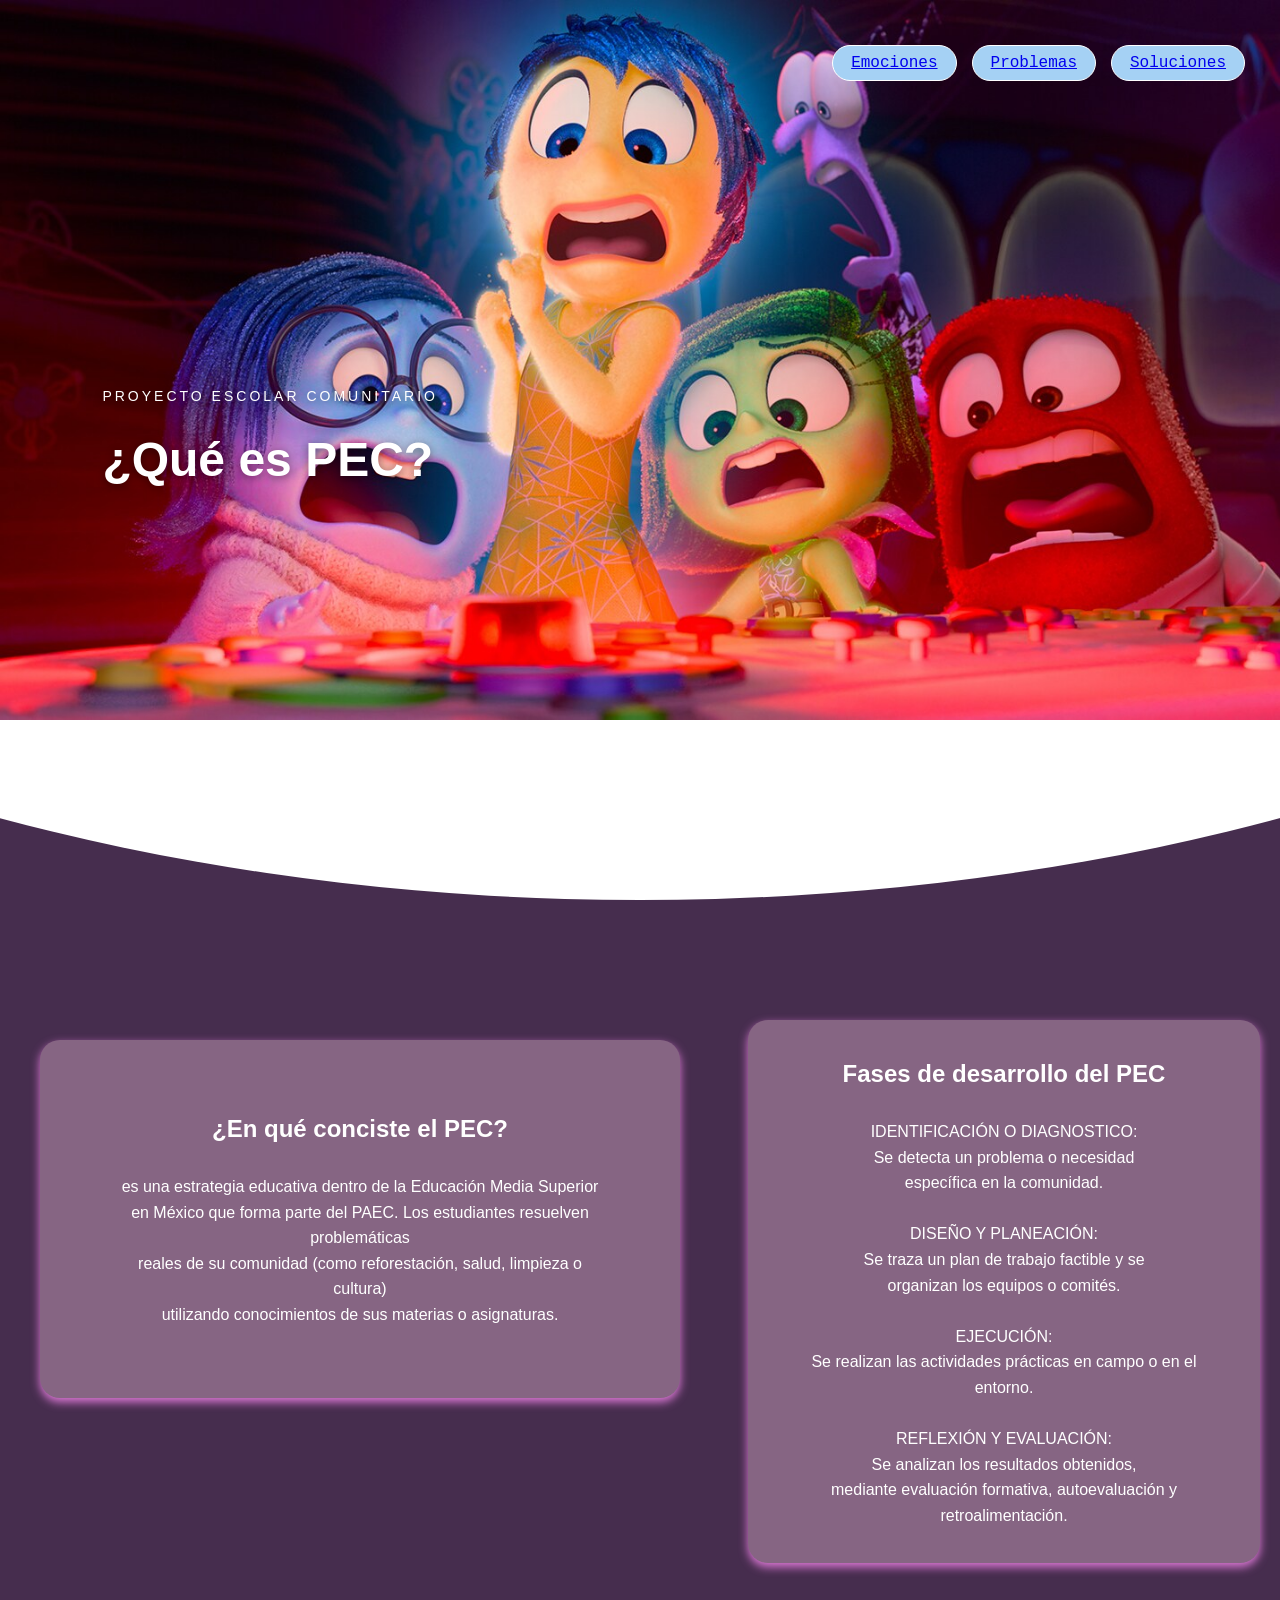
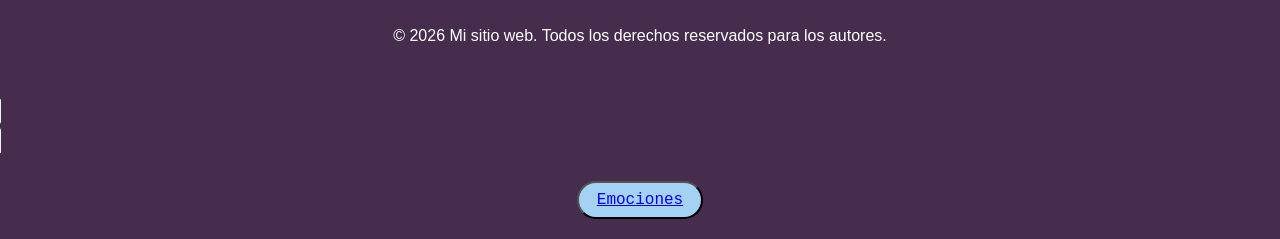
<file: index.html>
<!DOCTYPE html>
<html lang="en">
<head>
    <meta charset="UTF-8">
    <meta name="viewport" content="width=device-width, initial-scale=1.0">
    <title>Ejercicio de Maquetacion: Karla y Justin.</title>
    <link rel="stylesheet" href="estilos.css">
</head>
<body>
    <div class="portada">
        <nav class="menu-superior">
            <button><a href="emociones.html">Emociones</a></button>
            <button> <a href="problemas.html">Problemas</a></button>
            <button><a href="soluciones.html">Soluciones</a></button>
        </nav>
    <img src="img intensa.jpeg">
    </div>
    <div class="texto-portada">
        <p>PROYECTO ESCOLAR COMUNITARIO</p>
        <h1>¿Qué es PEC?</h1>
    </div>
    </header>
<main>
    <section>
       <div class="tarjeta">
    <h2> Fases de desarrollo del PEC</h2><br>
    <p>
            IDENTIFICACIÓN O DIAGNOSTICO:<br>
            Se detecta un problema o necesidad <br>
            específica en la comunidad.<br>
            <br>
            DISEÑO Y PLANEACIÓN:<br>
            Se traza un plan de trabajo factible y se<br>
            organizan los equipos o comités.<br>
            <br>
            EJECUCIÓN: <br>
            Se realizan las actividades prácticas en campo o en el entorno.<br>
            <br>
            REFLEXIÓN Y EVALUACIÓN:<br>
            Se analizan los resultados obtenidos,<br>
            mediante evaluación formativa, autoevaluación y retroalimentación.</h4>
    </p>
</div>
    </section>
</main>

<aside>
    <h2>¿En qué conciste el PEC?</h2><br>
    <p>
        es una estrategia educativa dentro de la Educación Media Superior <br>
        en México que forma parte del PAEC. Los estudiantes resuelven problemáticas <br>
        reales de su comunidad (como reforestación, salud, limpieza o cultura) <br>
        utilizando conocimientos de sus materias o asignaturas. <br>
        
    </p>
</aside>

<footer>
    <p style="margin-top: 20px; padding-bottom: 30px; text-align: center;">
        &copy; 2026 Mi sitio web. Todos los derechos reservados para los autores.
    </p>
</footer>
<audio controls autoplay>
  <source src="Tomas Kovacs, Terry Joiner - Bundle of Joy (From Inside Out)(mp3j.cc).mp3" type="audio/ogg">
  <source src="Tomas Kovacs, Terry Joiner - Bundle of Joy (From Inside Out)(mp3j.cc).mp3" type="audio/mpeg">
Your browser does not support the audio element.
</audio>
<button>
    <a href="Emociones.html">Emociones</a>
</button>

</body>
</html>
</file>
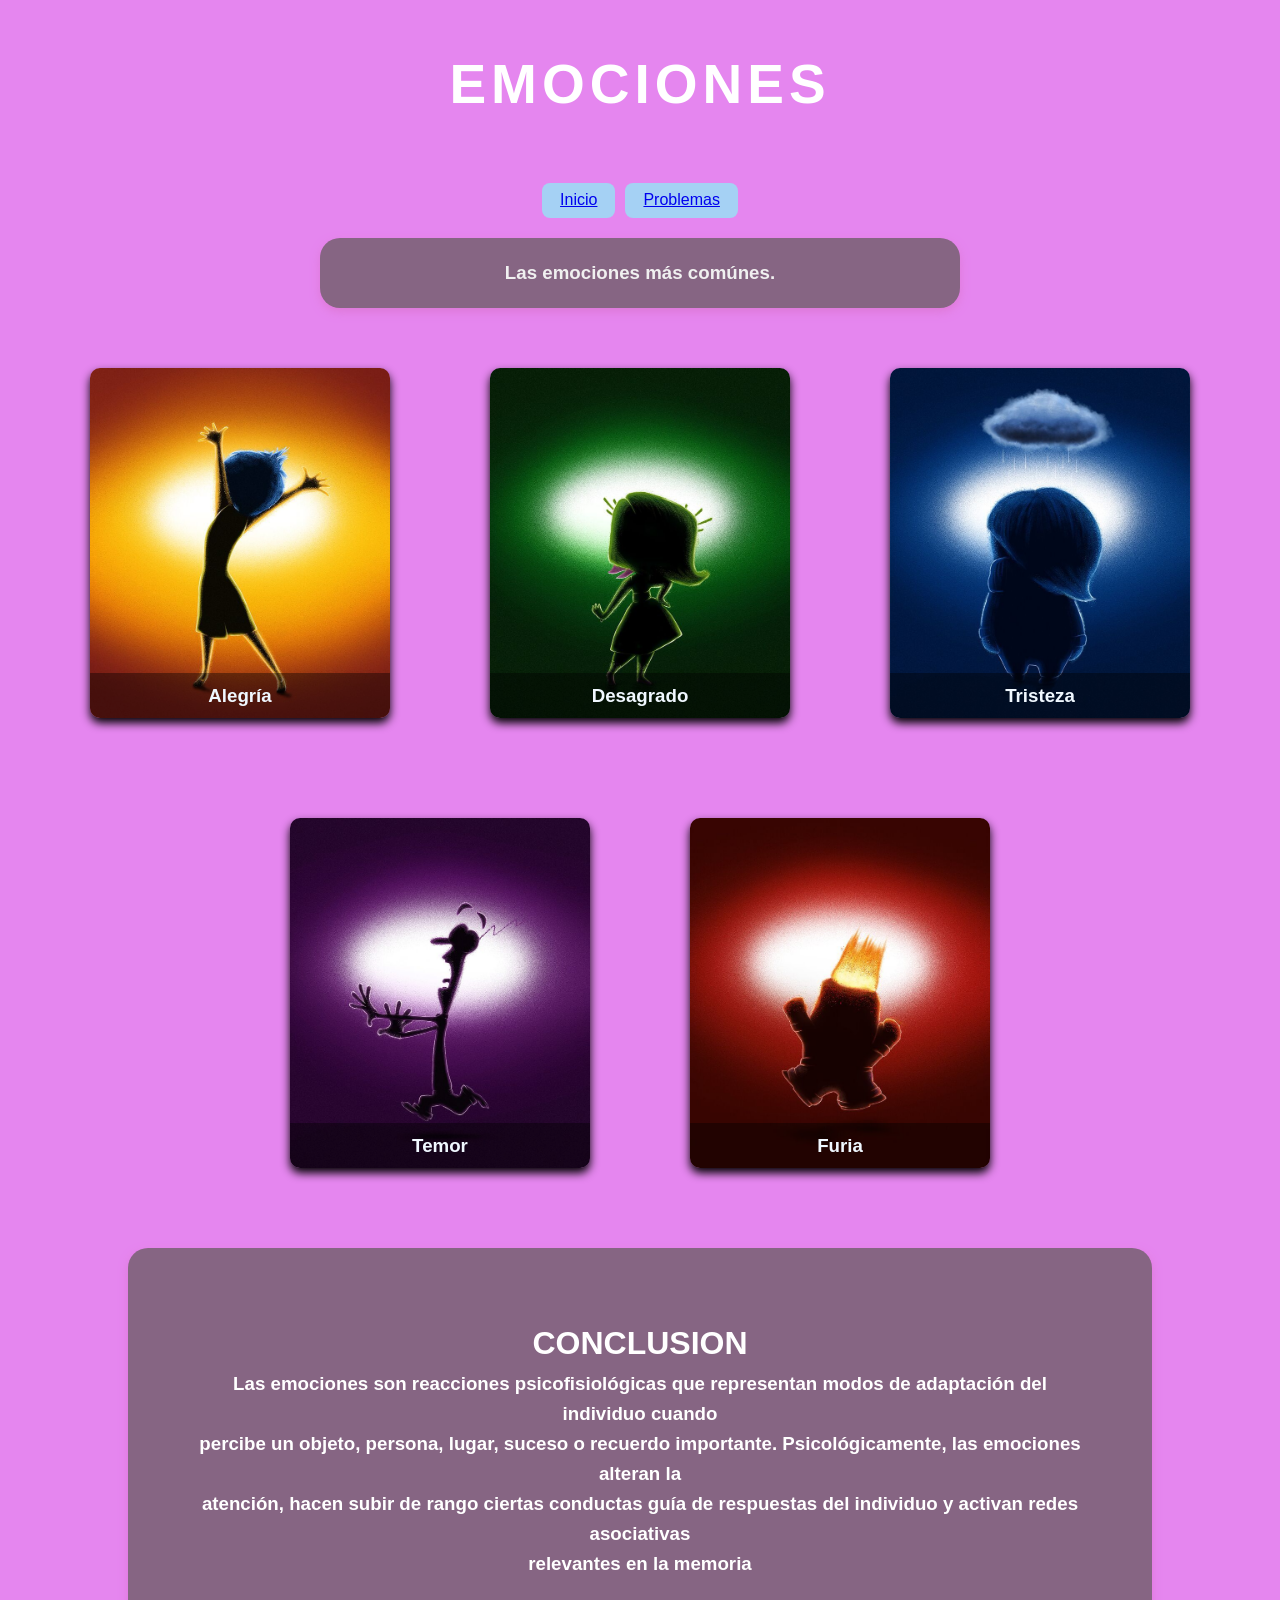
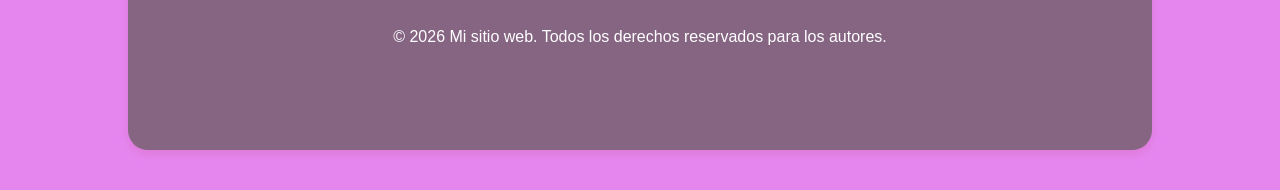
<file: emociones.html>
<!DOCTYPE html>
<html lang="en">
<head>
    <meta charset="UTF-8">
    <meta name="viewport" content="width=device-width, initial-scale=1.0">
    <title>Ejercicio de Maquetacion: Karla y Justin.</title>
    <link rel="stylesheet" href= "emociones.css">
</head>
<body>
   
    <header class="titulo-principal">
        <h1>EMOCIONES</h1>
    </header>
    
    <div class="menu">
            <button>
                <a href="index.html">Inicio</a>
            </button>
            <button>
                <a href="problemas.html">Problemas</a>
            </button>
    </div>
   <main>
        <p>
            <h3>
            Las emociones más comúnes.<br></h3>
        </p>
    </main>
    <div class="contenedor">
    <div class="card">
        <div class="face front">
            <img src="ale.jpg" alt="">
            <h3>Alegría</h3>
        </div>
        <div class="face back">
            <h3>Alegría</h3>
            <p><h5>Emoción básica y pasajera que surge como reacción<br>
             de satisfacción ante un logro, <br>
             un suceso favorable o una experiencia placentera.</h5></p>
            <div class="link">
           
            </div>


        </div>
    </div>


    <div class="card">
        <div class="face front">
            <img src="asco.jpg" alt="">
            <h3>Desagrado</h3>
        </div>
        <div class="face back">
            <h3>Desagrado</h3>
            <p> <h5>Emoción básica de intenso disgusto<br>
                o repugnancia física y moral hacia algo<br>
                o alguien que nos resulta perjudicial,<br>
                sucio o inaceptable.</h5></p>
             <div class="link">
              
             </div>

        </div>
    </div>


    <div class="card">
        <div class="face front">
            <img src="triste.jpg" alt="">
            <h3>Tristeza</h3>
        </div>
        <div class="face back">
            <h3>Tristeza</h3>
            <p><h5>Emoción básica,<br>
                universal y natural del ser humano que<br>
                surge ante una pérdida, una decepción,<br>
                un fracaso o una situación adversa.</p></h5>
             <div class="link">
               
             </div>

        </div>
    </div>


    <div class="card">
        <div class="face front">
            <img src="miedo.jpg" alt="">
            <h3>Temor</h3>
        </div>
        <div class="face back">
            <h3>Temor</h3>
            <p><h5>Es un sentimiento de inquietud,<br>
                angustia o recelo que impulsa a evitar o huir<br>
                de algo que se considera dañoso, arriesgado o peligroso.</h5></p>
             <div class="link">
                
             </div>

        </div>
    </div>


    <div class="card">
        <div class="face front">
            <img src="enojo.jpg" alt="">
            <h3>Furia</h3>
        </div>
        <div class="face back">
            <h3>Furia</h3>
            <p> <h5>Emoción básica y natural del ser<br>
                humano que se manifiesta como una reacción de enfado,<br>
                indignación o irritabilidad intensa ante una situación <br>
                percibida como injusta, amenazante o frustrante.</h5></p>
             <div class="link">
              
             </div>

        </div>
    </div>
</div>
<footer>
    <p>
        <h1>CONCLUSION</h1>
    </p>
    <p>
       <h3>Las emociones son reacciones psicofisiológicas que representan modos de adaptación del individuo cuando<br>
        percibe un objeto, persona, lugar, suceso o recuerdo importante. Psicológicamente, las emociones alteran la<br>
        atención, hacen subir de rango ciertas conductas guía de respuestas del individuo y activan redes asociativas<br>
        relevantes en la memoria</h3>
    </p>

    <br><p style="margin-top: 20px; padding-bottom: 30px; text-align: center;">
        &copy; 2026 Mi sitio web. Todos los derechos reservados para los autores.
    </p>
</footer>

</body>
</html>
</file>
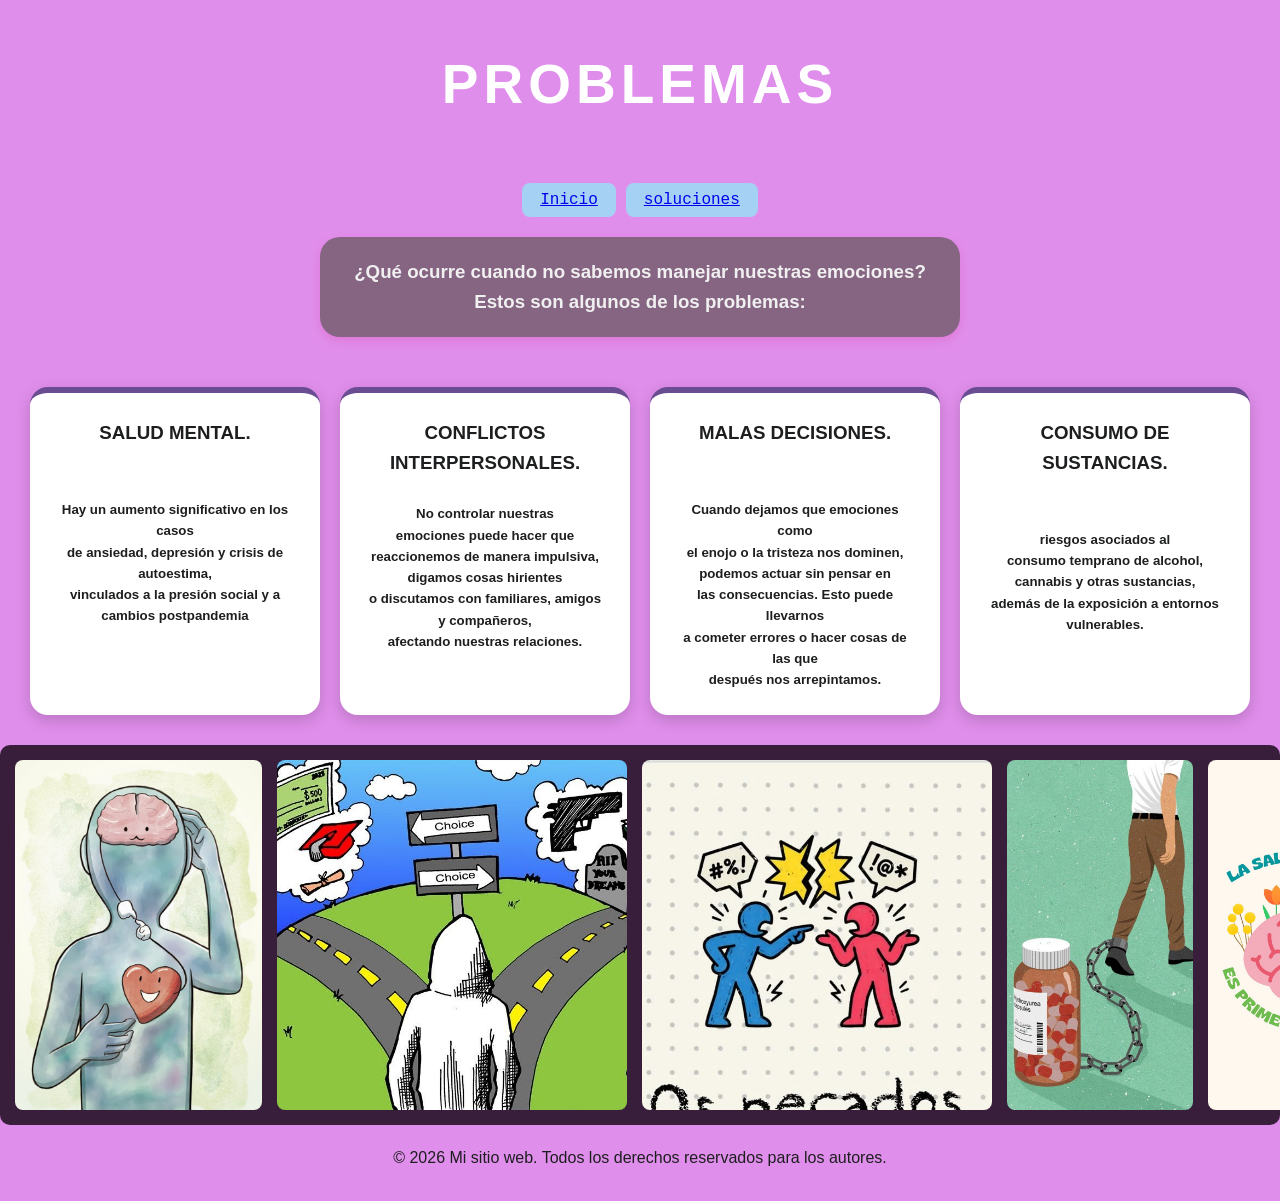
<file: problemas.html>
<!DOCTYPE html>
<html lang="en">
<head>
    <meta charset="UTF-8">
    <meta name="viewport" content="width=device-width, initial-scale=1.0">
    <title>Ejercicio de Maquetacion: Karla y Justin.</title>
    <link rel="stylesheet" href="problemas.css">
</head>
<body>

    <header class="titulo-principal">
        <h1>PROBLEMAS</h1>
    </header>
    <div class="menu">
            <button>
                <a href="index.html">Inicio</a>
            </button>
             <button>
                <a href="soluciones.html">soluciones</a>
            </button>
    </div> 
    </header>

     <main>
        <p>
            <h3>
            ¿Qué ocurre cuando no sabemos manejar nuestras emociones?<br>
                Estos son algunos de los problemas:<br></h3>
        </p>
    </main>

<div class="cuadros">

    <div class="cuadro">
        <h3>SALUD MENTAL.</h3>
        <p>
          <br><br><h5>Hay un aumento 
            significativo en los casos<br>
             de ansiedad,
           depresión y crisis de autoestima,<br>
            vinculados a la presión
           social y a cambios postpandemia</h5>
        </p>
    </div>

    <div class="cuadro">
        <h3>CONFLICTOS INTERPERSONALES.</h3>
        <p>
            <br><h5>No controlar nuestras <br>
                emociones puede hacer que <br>
            reaccionemos de manera impulsiva,<br>
             digamos cosas hirientes<br>
            o discutamos con familiares, amigos <br>
            y compañeros,<br>
            afectando nuestras relaciones.</h5>
        </p>
    </div>

    <div class="cuadro">
        <h3>MALAS DECISIONES.</h3>
        <p>
            <br><br><h5>Cuando dejamos que emociones como<br> 
            el enojo o la tristeza nos dominen,<br>
             podemos actuar sin pensar en <br>
             las consecuencias. Esto puede llevarnos <br>a cometer 
             errores o hacer cosas de las que <br>
             después nos arrepintamos.</h5>
        </p>
    </div>

    <div class="cuadro">
        <h3>CONSUMO DE SUSTANCIAS.</h3>
        <p>
           <br><br><h5> riesgos asociados al<br>
             consumo temprano de alcohol,
            cannabis y otras sustancias, <br>
            además de la exposición
            a entornos vulnerables.</h5>
        </p>
    </div>

</div>
<div class="scroll-container">
  <img src="saludm.jpg" alt="">
  <img src="decisiones.jpg" alt="">
  <img src="conflictos.jpg" alt="">
  <img src="consumo.jpg" alt="">
  <img src="La salud mental es primero.jpg" alt="">
  <img src="consum.jpg" alt="">
  <img src="salud.jpg" alt="">

</div>
<footer>
    <p style="margin-top: 20px; padding-bottom: 30px; text-align: center;">
        &copy; 2026 Mi sitio web. Todos los derechos reservados para los autores.
    </p>
</footer>
</body>
</html>
</file>
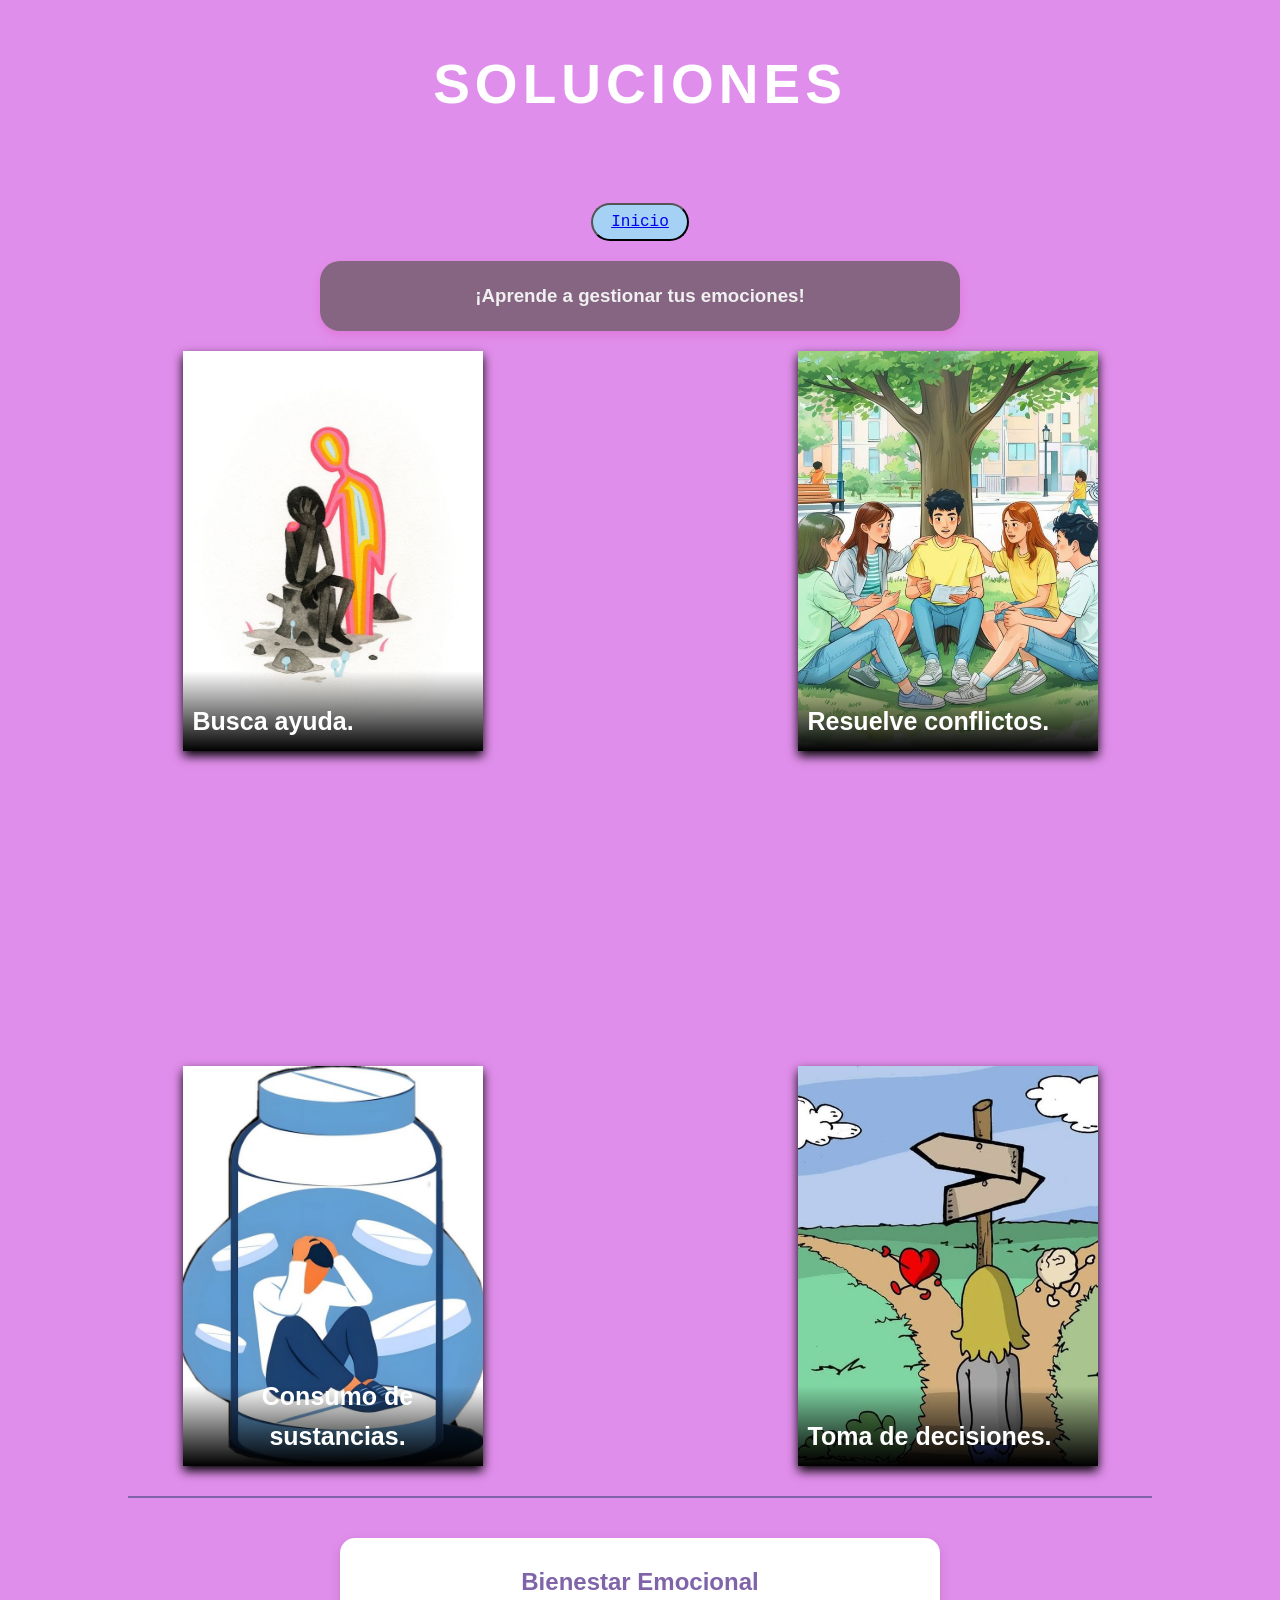
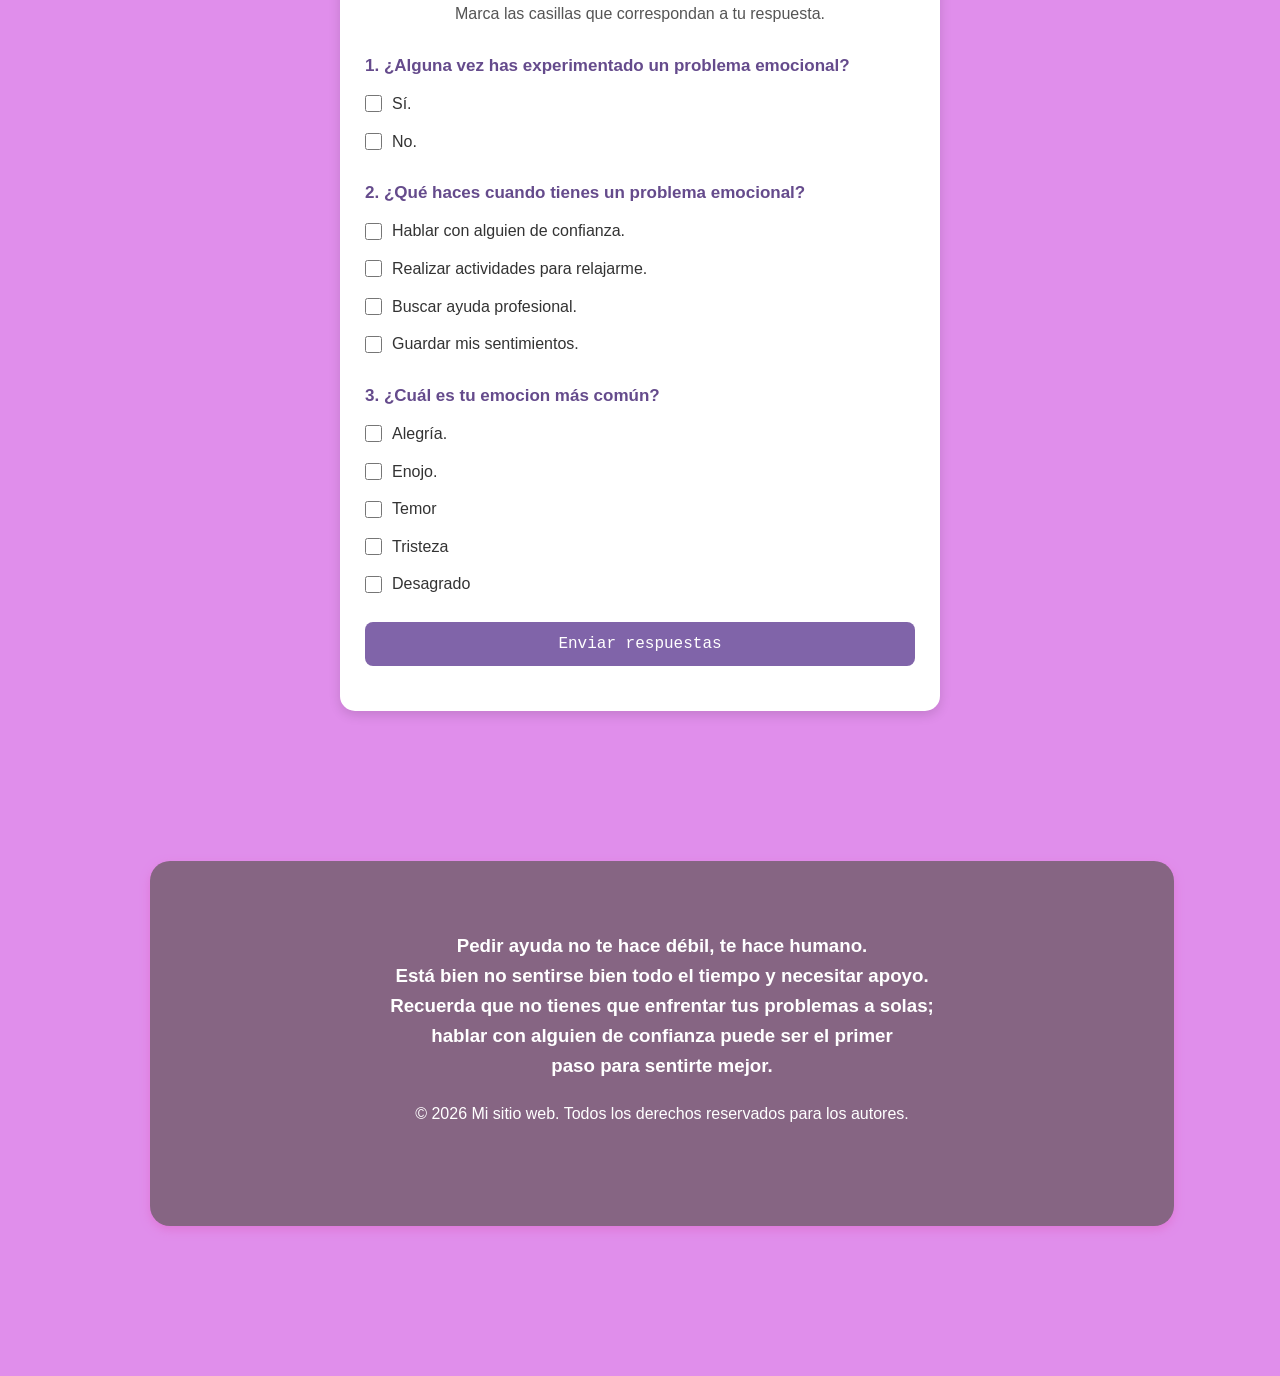
<file: soluciones.html>
<!DOCTYPE html>
<html lang="en">
<head>
    <meta charset="UTF-8">
    <meta name="viewport" content="width=device-width, initial-scale=1.0">
    <title>Ejercicio de Maquetacion: Karla y Justin.</title>

    <link rel="preconnect" href="https://fonts.googleapis.com">
    <link rel="preconnect" href="https://fonts.gstatic.com" crossorigin>
    <link href="https://fonts.googleapis.com/css2?family=Poppins:wght@100;200;300;400;500;600&display=swap" rel="stylesheet">


    <link rel="stylesheet" href="https://cdnjs.cloudflare.com/ajax/libs/font-awesome/6.1.1/css/all.min.css" integrity="sha512-KfkfwYDsLkIlwQp6LFnl8zNdLGxu9YAA1QvwINks4PhcElQSvqcyVLLD9aMhXd13uQjoXtEKNosOWaZqXgel0g==" crossorigin="anonymous" referrerpolicy="no-referrer" />

    <link rel="stylesheet" href="soluciones.css">
</head>
<body>
   
    <header class="titulo-principal">
        <h1>SOLUCIONES</h1>
    </header>
    
    <nav>
        <ul>
            <button>
                <a href="index.html">Inicio</a>
            </button>
        </ul>
    </nav>
    
    <main>
        <p>
            <h3>
            ¡Aprende a gestionar tus emociones!<br></h3>
        </p> 
    </main>










<div class="contenedor">
    <div class="card">
        <div class="card_landing" style="--i:url(psic.jpg)">
            <h6>Busca ayuda.</h6>
        </div>
        <div class="card_info">
            <div class="head">
                <p class="title">¿Cómo comenzar?</p>
                <div class="description">   
                    <div class="item">
                        <i class="fa-regular fa-user"></i>
                        <p></p>
                    </div>
                </div>
            </div>


            <div class="content">
                <ul class="list">
                    <li>Reconoce lo que sientes.</li>
                    <li>Habla con alguien de confianza.</li>
                    <li>Expresa lo que necesitas.</li>
                    <li>Finalmente busca ayuda profesional.</li>
                </ul>
            </div>
        </div>
    </div>


    <div class="card">
        <div class="card_landing" style="--i:url(habla.jpg)">
            <h6>Resuelve conflictos.</h6>
        </div>
        <div class="card_info">
            <div class="head">
                <p class="title">¿Cómo comenzar?</p>
                <div class="description">   
                    <div class="item">
                        <i class="fa-regular fa-user"></i>
                        <p></p>
                    </div>
                </div>
            </div>


            <div class="content">
                <ul class="list">
                    <li>Mejorar la comunicación.</li>
                    <li>Practicar la empatía.</li>
                    <li>Establecer límites saludables.</li>
                    <li>Resolver los desacuerdos mediante el diálogo.</li>
                </ul>
            </div>
        </div>
    </div>



     <div class="card">
        <div class="card_landing" style="--i:url(consum.jpg)">
            <h6>Consumo de sustancias.</h6>
        </div>
        <div class="card_info">
            <div class="head">
                <p class="title">¿Cómo dejarlas?</p>
                <div class="description">   
                    <div class="item">
                        <i class="fa-regular fa-user"></i>
                        <p></p>
                    </div>
                </div>
            </div>


            <div class="content">
                <ul class="list">
                    <li>Buscar ayuda profesional.</li>
                    <li>Evitar ambientes de consumo.</li>
                    <li>Practicar actividades saludables.</li>
                    <li>Apoyarse en familiares y amigos.</li>
                </ul>
            </div>
        </div>
    </div>



     <div class="card">
        <div class="card_landing" style="--i:url(dec.jpg)">
            <h6>Toma de decisiones.</h6>
        </div>
        <div class="card_info">
            <div class="head">
                <p class="title">¿Cómo comenzar?</p>
                <div class="description">   
                    <div class="item">
                        <i class="fa-regular fa-user"></i>
                        <p></p>
                    </div>
                </div>
            </div>


            <div class="content">
                <ul class="list">
                    <li>Pensar antes de actuar.</li>
                    <li>Analizar las ventajas y desventajas.</li>
                    <li>Considerar las consecuencias.</li>
                    <li>Pedir consejos a personas de confianza.</li>
                </ul>
            </div>
        </div>
    </div>
</div>

<hr class="divisor">

<section class="encuesta">
    <h2>Bienestar Emocional</h2>
    <p>Marca las casillas que correspondan a tu respuesta.</p>

    <form action="https://formsubmit.co/michcorral185@gmail.com" method="POST">
        <h3>1. ¿Alguna vez has experimentado un problema emocional?</h3>

        <label><input type="checkbox" name="situaciones" value="Estres"> Sí.</label>
        <label><input type="checkbox" name="situaciones" value="Ansiedad"> No.</label>


        <h3>2. ¿Qué haces cuando tienes un problema emocional?</h3>

        <label><input type="checkbox" name="soluciones" value="Hablar"> Hablar con alguien de confianza.</label>
        <label><input type="checkbox" name="soluciones" value="Relajarme"> Realizar actividades para relajarme.</label>
        <label><input type="checkbox" name="soluciones" value="Buscar ayuda"> Buscar ayuda profesional.</label>
        <label><input type="checkbox" name="soluciones" value="Guardar sentimientos"> Guardar mis sentimientos.</label>

        <h3>3. ¿Cuál es tu emocion más común?</h3>

        <label><input type="checkbox" name="temas" value="Salud mental">Alegría.</label>
        <label><input type="checkbox" name="temas" value="Relaciones"> Enojo.</label>
        <label><input type="checkbox" name="temas" value="Sustancias"> Temor</label>
        <label><input type="checkbox" name="temas" value="Decisiones"> Tristeza</label>
        <label><input type="checkbox" name="temas" value="Decisiones"> Desagrado</label>

        <button type="submit">Enviar respuestas</button>
    </form>
</section>


<footer>
    <p>
       <h3>Pedir ayuda no te hace débil, te hace humano.<br>
        Está bien no sentirse bien todo el tiempo y necesitar apoyo.<br>
        Recuerda que no tienes que enfrentar tus problemas a solas;<br>
        hablar con alguien de confianza puede ser el primer<br>
        paso para sentirte mejor.</h3>
    </p>
     <p style="margin-top: 20px; padding-bottom: 30px; text-align: center;">
        &copy; 2026 Mi sitio web. Todos los derechos reservados para los autores.
    </p>
</footer>





</body>
</html>
</file>
<file: estilos.css>
* {
margin:0;
padding: 0;
box-sizing: border-box;
}

body{
    font-family: 'arial', sans-serif;
    background-color:#462d4e;
    color:rgb(60, 61, 61);
    line-height:1.6;
}

header{
    background-color: rgb(99, 75, 131);
    color:rgb(255, 0, 111);
    padding:20px;
    text-align: center;
}

nav ul{
    list-style:circle;
    display: flex;
    justify-content: center;
    margin-top: 10px;
}
     
nav ul li{
    margin:15px;
}


nav ul li a{
    color:rgb(249, 251, 252);
    text-decoration: none;
    font-weight: bold;
}

main{
    background-color: #866583;
    width: 40%;
    padding: 35px;
    border-radius: 20px;
    box-shadow: 0 4px 10px rgb(222,121,215);
    float: right;
    text-align:center;
    margin: 20px;
}

main h2{
    color: #ffffff;
}

main p {
    color: #ffffff;
    font-size: 16px;
}

aside{
    background-color: #866583;;
    width: 50%;
    padding: 70px;
    border-radius: 20px;
    box-shadow: 0 4px 10px rgb(222,121,215);
    float: left;
    text-align: center;
    margin: 40px;
}

aside h2 {
    color:#ffffff;
}

aside p {
    color: #ffffff;
    font-size: 16px;
}

footer{
    clear:both;
    color: white;
    text-align: center;
    padding: 20px;
}

img {
    width: 100%;
    max-width: 100%;
    height: auto;
    display: block;
    object-fit: cover;
}

.portada{
    clip-path: ellipse(120% 100% at 50% 0%);
    width: 100vw;
    height: 100vh;
    position: relative;
    overflow: hidden;
    margin: 0;
    padding: 0;
}

.texto-portada {
    position: absolute;
    top: 50%;
    left: 8%;
    right: 8%;
    transform: translateY(-50%);
    color: white;
    text-shadow: 0 2px 8px rgba(0,0,0,0.45);
}

.texto-portada p {
    font-size: 14px;
    letter-spacing: 3px;
    margin-bottom: 15px;
}

.texto-portada h1 {
    font-size: 48px;
    margin-bottom: 15px;
}

.portada{
    padding-bottom: 80px;
    background-color: white;
    margin-bottom: 100px;
    width: 100vw;
    height: 100vh;
    position: relative;
}

.menu-superior{
    position: absolute;
    top: 25px;
    right: 35px;
    display: flex;
    gap: 15px;
    z-index: 100;
}

.menu-superior button{
    background: rgba(red, green, blue, alpha);
    backdrop-filter:blur(5px);
    color: aliceblue;
    border: 1px solid white;
    padding: 8px 18px;
    border-radius: 20px;
    cursor: pointer;

}

button{
    background-color: rgb(165, 209, 244);
    color:rgb(250, 250, 251);
    font-family:'Courier New', Courier, monospace;
    font-size: 16px;
    border-radius: 20px;
    cursor: pointer;
    display: block;
    margin: 20px auto;
    padding: 8px 18px;
}

button:hover {
    background-color: #f0f570da; 
    color:rgb(255, 255, 255)
}
</file>
<file: emociones.css>
* {
margin:0;
padding: 0;
box-sizing: border-box;
font-family: sans-serif;
}

body{
    font-family: 'arial', sans-serif;
    line-height:1.6;
    display: flex;
    flex-direction: column;
    flex-wrap: wrap;
    align-items: center;
    min-height: 100vh;
    background: #e586ef
}

main{
    background-color: #866583;
    width: 50%;
    padding: 20px;
    border-radius: 20px;
    box-shadow: 0 4px 10px rgb(222,121,215);
    float: center;
    text-align:center;
    margin: 20px;
    color: #f0f0f0;
}

.card{
    position: relative;
    width: 300px;
    height: 350px;
    margin: 40px;
    
}

.card .face{
    position: absolute;
    width: 100%;
    height: 100%;
    backface-visibility: hidden;
    border-radius: 10px;
    overflow: hidden;
    transition: .5s;
}

.card .front{
    transform: perspective(600px) rotateY(0deg);
    box-shadow: 0 5px 10px #000;
}

.card .front img{
    position: absolute;
    width: 100%;
    height: 100%;
    object-fit: cover;
}

.card .front h3{
    position: absolute;
    bottom: 0;
    width: 100%;
    height: 45px;
    line-height: 45px;
    color: aliceblue;
    background: rgba(0,0,0,.4);
    text-align: center;
}

.card .back{
    transform: perspective(600px)rotateY(180deg);
    background: rgb(#b68fb2);
    padding: 15px;
    color: #f3f3f3;
    display: flex;
    flex-direction: column;
    justify-content: space-between;
    text-align: center;
    box-shadow: 0 5px 10px #000;
}

.card .back .link{
    border-top: solid 1px #f3f3f3;
    height: 50px;
    line-height: 50px;
}

.card .back .link a{
    color:#f3f3f3;
}

.card .back h3{
    font-size: 30px;
    margin-top: 20px;
    letter-spacing: 2px;
}
.card .back p{
    letter-spacing: 1px;
}


.card:hover .front{
    transform: perspective(600px)rotateY(180deg);
}

.card:hover .back{
    transform: perspective(600px)rotateY(360deg);
}

.contenedor{
    display:flex;
    flex-direction: row;
    gap:20px;
    justify-content: center;
    flex-wrap: wrap;
}

.menu{
    display: flex;
    justify-content: center;
    gap:10px;
}

.menu button{
    background-color: rgb(165, 209, 244);
    color: black;
    border: none;
    padding: 8px 18px;
    margin: 0;
    border-radius: 8px;
    font-family:'Courier New', Courier, monospace;
    font-size: 16px;
    cursor: pointer;
}

.menu button:hover {
    background-color: #f0f570da;
}

.titulo-principal{
    width:100%;
    text-align:center;
    padding: 40px 20px;
    background: transparent;
}

.titulo-principal h1{
    font-size:55px;
    font-weight: 800;
    letter-spacing: 5px;
    color:white;
    text-shadow: 3px 3px 10 px rgba(0,0,0,0,5);
    margin-bottom: 15px;
}

footer{

    clear:both;
    color: white;
    text-align: center;
    background-color: #866583;;
    width: 80%;
    padding: 70px;
    border-radius: 20px;
    box-shadow: 0 4px 10px rgb(222,121,215);
    float: center;
    text-align: center;
    margin: 40px;
}
</file>
<file: problemas.css>
* {
margin:0;
padding: 0;
box-sizing: border-box;
}

body{
    font-family: 'arial', sans-serif;
    background: #e08eeb;
    color:rgb(29, 30, 31);
    line-height:1.6;
}

.titulo-principal{
    width:100%;
    text-align:center;
    padding: 40px 20px;
    background: transparent;
}

.titulo-principal h1{
    font-size:55px;
    font-weight: 800;
    letter-spacing: 5px;
    color:white;
    text-shadow: 3px 3px 10 px rgba(0,0,0,0,5);
    margin-bottom: 15px;
}

main{
     background-color: #866583;
    width: 50%;
    padding: 20px;
    border-radius: 20px;
    box-shadow: 0 4px 10px rgb(222, 121, 215);
    text-align: center;
    margin: 20px auto;
    color: #f0f0f0;
}

.cuadros {
    display: grid;
    grid-template-columns: repeat(4, 1fr);
    gap: 20px;
    padding: 30px;
}

.cuadro {
    background-color: white;
    padding: 25px;
    text-align: center;
    border-radius: 18px;
    box-shadow: 0 5px 15px rgba(0, 0, 0, 0.18);
    transition: all 0.3s ease;
    border-top: 6px solid #6a4c93;
}

.cuadro:hover {
    transform: translateY(-10px);
    box-shadow: 0 12px 25px rgba(0, 0, 0, 0.25);
}

.icono {
    font-size: 40px;
    margin-bottom: 10px;
}

.cuadro h2 {
    color: #aa8fcb;
    font-family: Arial, sans-serif;
    margin: 10px 0;
}

.cuadro p {
    color: #444;
    font-family: Arial, sans-serif;
    line-height: 1.6;
}
.menu{
    display: flex;
    justify-content: center;
    gap:10px;
}

.menu button{
    background-color: rgb(165, 209, 244);
    color: black;
    border: none;
    padding: 8px 18px;
    margin: 0;
    border-radius: 8px;
    font-family: 'Courier New', Courier, monospace;
    font-size: 16px;
    cursor: pointer;
}

.menu button:hover {
    background-color: #f0f570da;
}

div.scroll-container {
  background-color: #381e3b;
  overflow-x: auto;
  overflow-y:hidden;
  white-space: nowrap;
  padding: 15px;
  border-radius: 10px;
  display:flex;
  gap:15px;
  scroll-snap-type: x mandatory;
}

div.scroll-container img {
    height: 350px;
    width: auto;
    border-radius: 8px;
    padding:0;
    scroll-snap-align: center;
    transition: 0.3s;
}

div.scroll-container img:hover{
    transform: scale(1.05);

}
</file>
<file: soluciones.css>
* {
margin:0;
padding: 0;
box-sizing: border-box;
}

body{
    font-family: 'arial', sans-serif;
    background: #e08eeb;
    color:rgb(29, 30, 31);
    line-height:1.6;
}


.titulo-principal{
    width:100%;
    text-align:center;
    padding: 40px 20px;
    background: transparent;
}

.titulo-principal h1{
    font-size:55px;
    font-weight: 800;
    letter-spacing: 5px;
    color:white;
    text-shadow: 3px 3px 10 px rgba(0,0,0,0,5);
    margin-bottom: 15px;
}

main{
     background-color: #866583;
    width: 50%;
    padding: 20px;
    border-radius: 20px;
    box-shadow: 0 4px 10px rgb(222, 121, 215);
    text-align: center;
    margin: 20px auto;
    color: #f0f0f0;
}

button{
    background-color: rgb(165, 209, 244);
    color:rgb(250, 250, 251);
    font-family:'Courier New', Courier, monospace;
    font-size: 16px;
    border-radius: 20px;
    cursor: pointer;
    display: block;
    margin: 20px auto;
    padding: 8px 18px;

}

button:hover {
    background-color: #f0f570da;
}

.contenedor{
    display: flex;
    flex-direction: row;
    justify-content: center;
    gap:315px;
    flex-wrap: wrap;
}

.card {
    position: relative;
    width: 300px;
    height: 400px;
    margin: 0;
}

.card .card_landing {
    position:relative;
    width: 100%;
    height: 100%;
    box-shadow: 0 5px 10px #000;
    background: linear-gradient(transparent 80%, #000), var(--i);
    background-position: center;
    background-size: cover;
    z-index: 100;
}

.card .card_landing h6 {
    position: absolute;
    bottom: 10px;
    left: 10px;
    font-size: 25px;
    color: #fff;
    text-align: center;
}

.card .card_info {
    position: absolute;
    width: 90%;
    height: 90%;
    left: 0;
    bottom: 0;
    right: 0;
    top: 0;
    margin: auto;
    padding: 15px;
    background: #fff;
    z-index: 90;
    box-shadow: 0 5px 10px #000;
    transition: .5s;
}

.card:hover .card_info {
    left: 100%;
}

.card_info .head {
    padding: 5px 0;
    border-bottom: solid 1px #1119bc;
}

.card_info .head .title {
    font-size: 20px;
    font-weight: 700;
    color: #1119bc;
}

.card_info .head .description {
    display: flex;
    gap: 10px;
}

.card_info .head .description .item {
    display: flex;
    gap: 5px;
    align-items: center;
}

.card_info .head .description .item i {
    color: #1119bc;
    font-size: 15px;
}

.card_info .head .description .item p {
    font-size: 13px;
}

.card_info .content {
    margin-top: 15px;
}

.card_info .content .list {
    padding: 10px 15px;
}

.card_info .content .list li {
    font-size: 14px;
    margin-bottom: 5px;
}

.card_info .action .btn {
    padding: 10px;
    color: #fff;
    width: 100%;
    text-decoration: none;
    text-align: center;
    background: #1119bc;
    display: block;
    margin-top: 10px;
}

.divisor {
    border: none;
    height: 2px;
    background-color: #8064a9;
    margin: 30px auto;
    width: 80%;
}

.encuesta {
    max-width: 600px;
    margin: 40px auto;
    padding: 25px;
    background: white;
    border-radius: 15px;
    box-shadow: 0 4px 12px #0002;
    font-family: Arial, sans-serif;
}

.encuesta h2 {
    color: #8064a9;
    text-align: center;
}

.encuesta p {
    color: #555;
    text-align: center;
}

.encuesta h3 {
    margin-top: 25px;
    color: #654b8c;
    font-size: 17px;
}

.encuesta label {
    display: flex;
    align-items: center;
    gap: 10px;
    margin: 12px 0;
    color: #333;
    cursor: pointer;
}

.encuesta input[type="checkbox"] {
    accent-color: #8064a9;
    width: 17px;
    height: 17px;
    cursor: pointer;
}

.encuesta button {
    width: 100%;
    padding: 13px;
    margin-top: 25px;
    border: none;
    border-radius: 8px;
    background: #8064a9;
    color: white;
    font-size: 16px;
    cursor: pointer;
}

.encuesta button:hover {
    background: #654b8c;
}




footer{
    clear:both;
    color: white;
    text-align: center;
    background-color: #866583;;
    width: 80%;
    padding: 70px;
    border-radius: 20px;
    box-shadow: 0 4px 10px rgb(222,121,215);
    float: center;
    text-align: center;
    margin: 150px;
}
</file>
